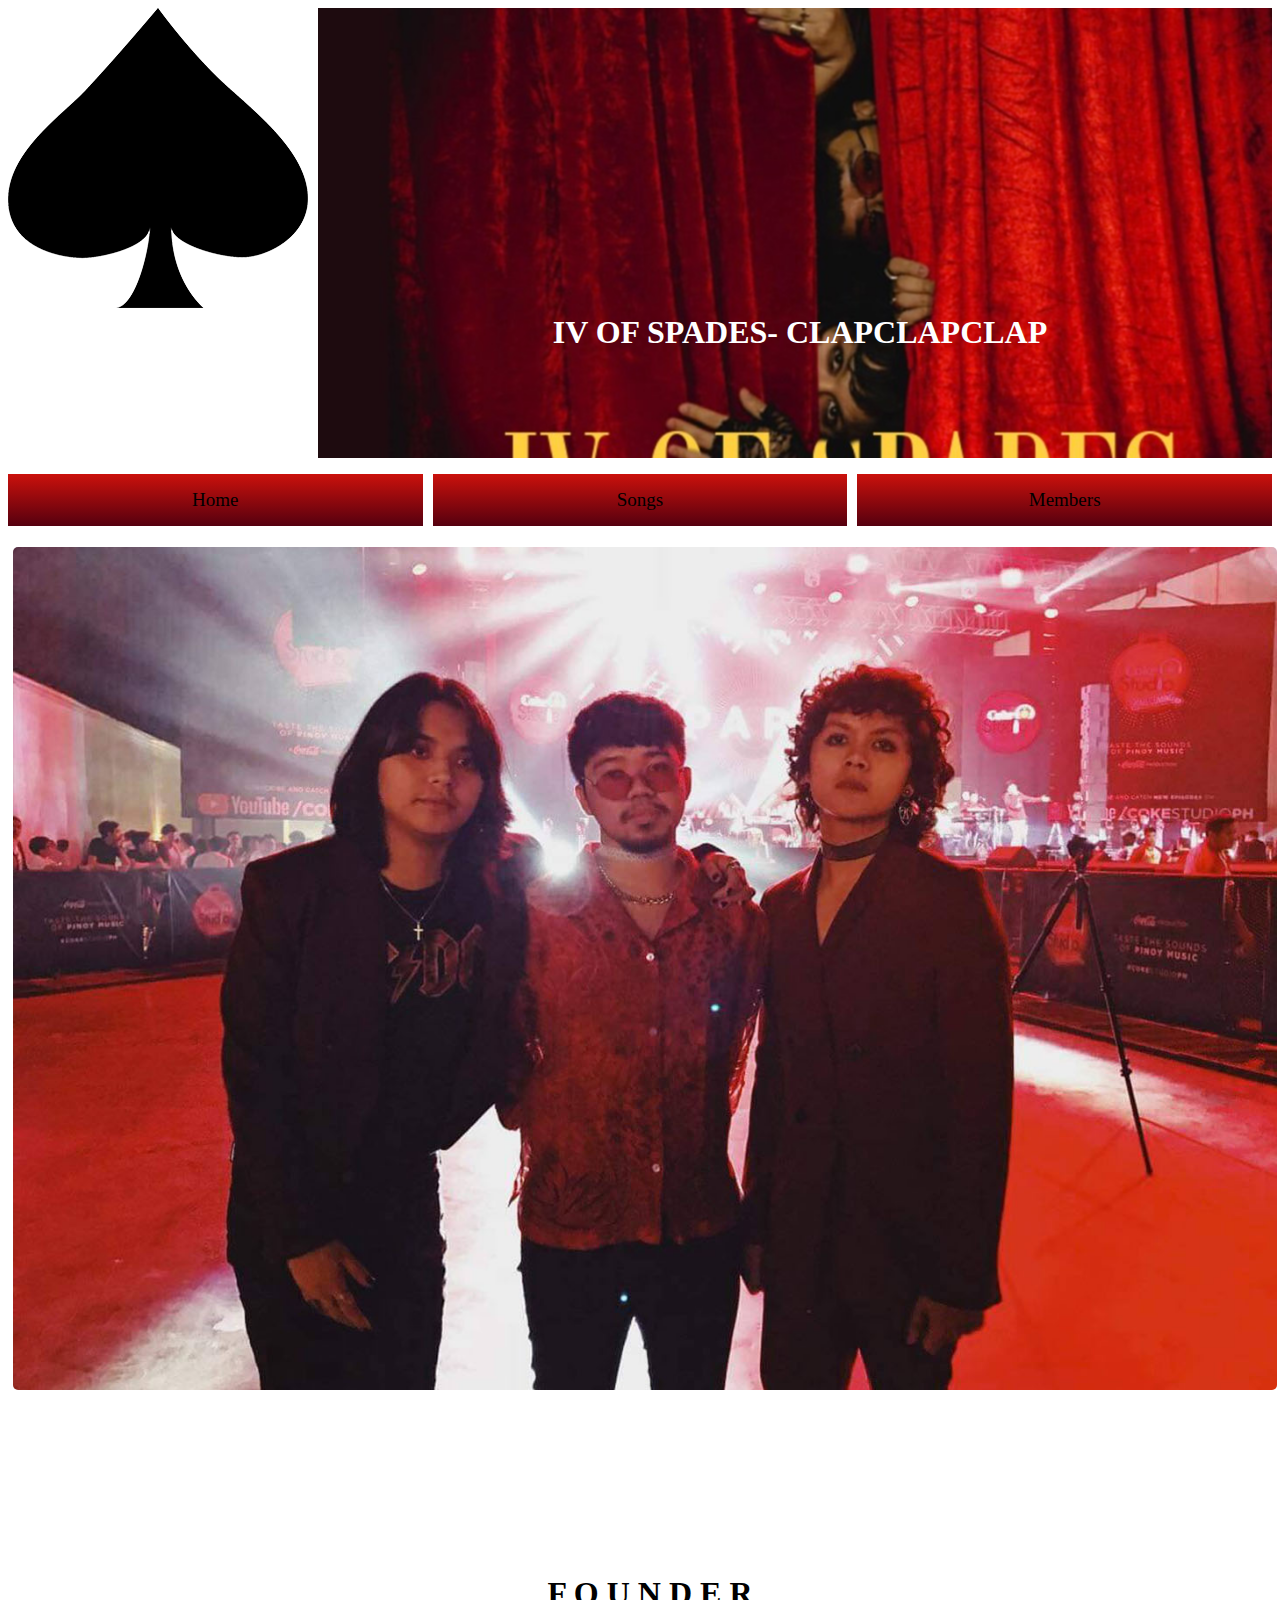
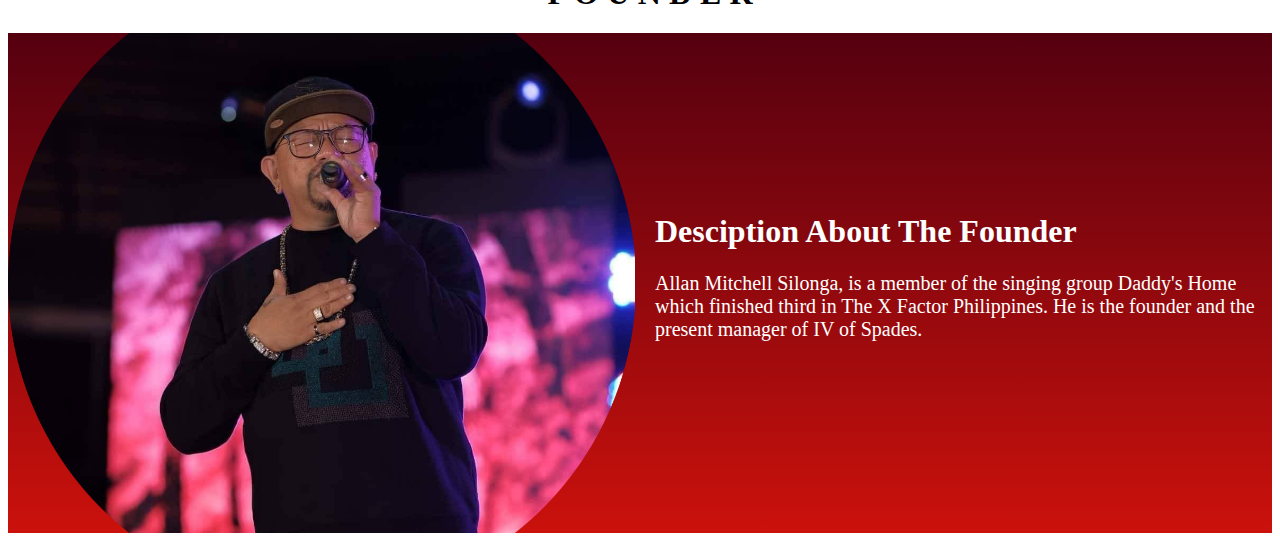
<file: index.html>
<!DOCTYPE html>
<html>
		<head>
		<title></title>
			<link rel="stylesheet" href="css/style.css">
		</head>
		<body>
				<div class="header">
					<div class="logo">
						<img src="images/spade.png" width="300px" height="300px">
					</div>
					<div class="album">
					<br><br><br><br><br><br><br>
						<h1 class="album-text">IV OF SPADES- CLAPCLAPCLAP</h1>
					</div>
				</div>
				<ul class="menu">
					<a href="index.html"><li>Home</li></a>
					<a href="index3.html"><li>Songs</li></a>
					<a href="index2.html"><li>Members</li></a>
				</ul>
				<div class="showcase">
					<div id="slider">
					<figure>
						<img src="images/slide1.jpg"/>
						<img src="images/slide2.jpg" />
						<img src="images/slide3.jpg"/>
					</figure>
					</div>
				</div>
				<h1 class="text">F O U N D E R</h1>
				<div class="founder">
					<div class="pic">
					</div>
					<div class="description">
						<h1>Desciption About The Founder</h1>
						<p>Allan Mitchell Silonga, is a member of the singing group Daddy's Home which finished third in The X Factor Philippines. He is the founder and the present manager of IV of Spades.</p>
					</div>
				</div>
		</body>
</html>
</file>
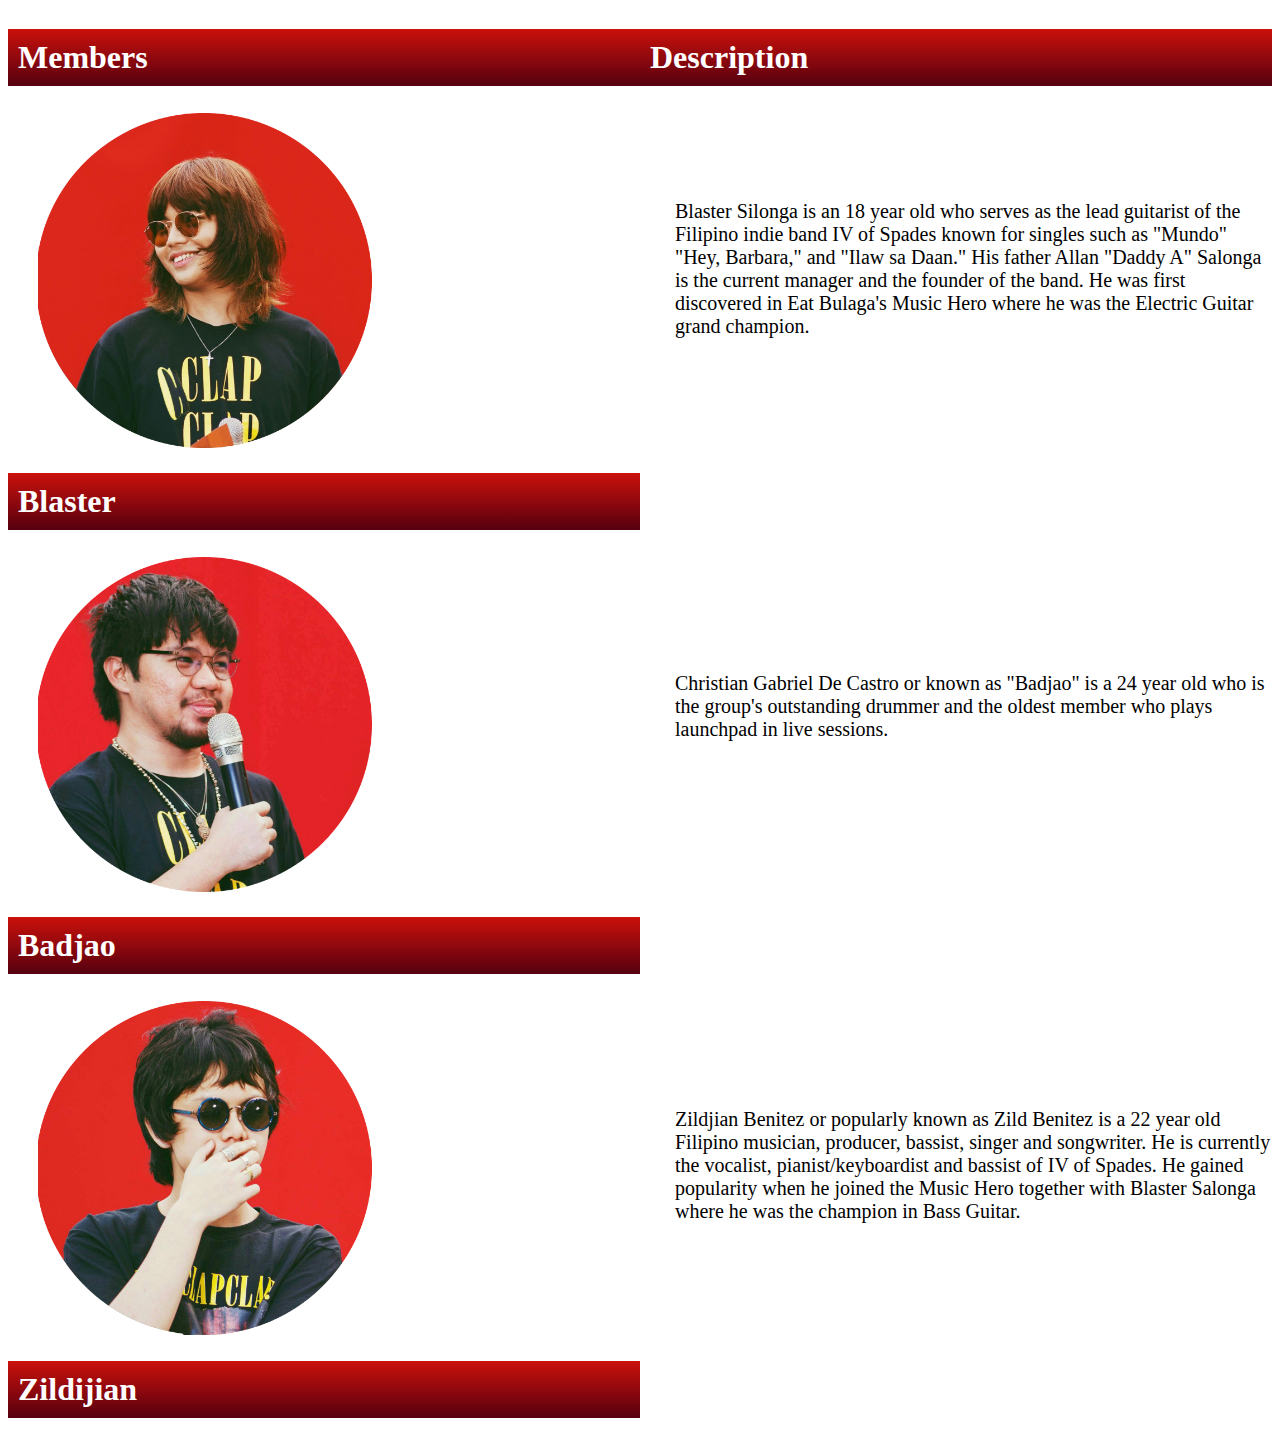
<file: index2.html>
<!DOCTYPE html>
<html>
		<head>
		<title></title>
			<link rel="stylesheet" href="css/style2.css">
		</head>
		<body>
				<div class="header">
					<div class="members">
						<h1>Members</h1>
						<img src="images/blaster.png" width="53%">
						<h1>Blaster</h1>
						<img src="images/badjao.png" width="53%">
						<h1>Badjao</h1>
						<img src="images/zildijian.png" width="53%">
						<h1>Zildijian</h1>
						
					</div>
					<div class="desciptions">
						<h1>Description</h1>
						<div class="blaster">
						<br><br><br><br>
						<p>Blaster Silonga is an 18 year old who serves as the lead guitarist of the Filipino indie band IV of Spades known for singles such as "Mundo" "Hey, Barbara," and "Ilaw sa Daan." His father Allan "Daddy A" Salonga is the current manager and the founder of the band. He was first discovered in  Eat Bulaga's Music Hero where he was the Electric Guitar grand champion. </p>
						</div>
						<div class="badjao">
						<br><br><br><br><br><br><br><br>
						<p>Christian Gabriel De Castro or known as "Badjao"  is a 24 year old who is the group's outstanding  drummer and the oldest member who plays launchpad  in live sessions.</p>
						</div>
						<div class="zildijian">
						<br><br><br><br><br><br><br>
						<br><br><br>
						<p>Zildjian Benitez or popularly known as Zild Benitez is a 22 year old Filipino musician, producer, bassist, singer and songwriter. He is currently the vocalist, pianist/keyboardist and bassist of IV of Spades. He gained popularity when he joined the Music Hero together with Blaster Salonga where he was the champion in Bass Guitar. </p>
						</div>
					</div>
				</div>
					
		</div>
	</body>
</html>
</file>
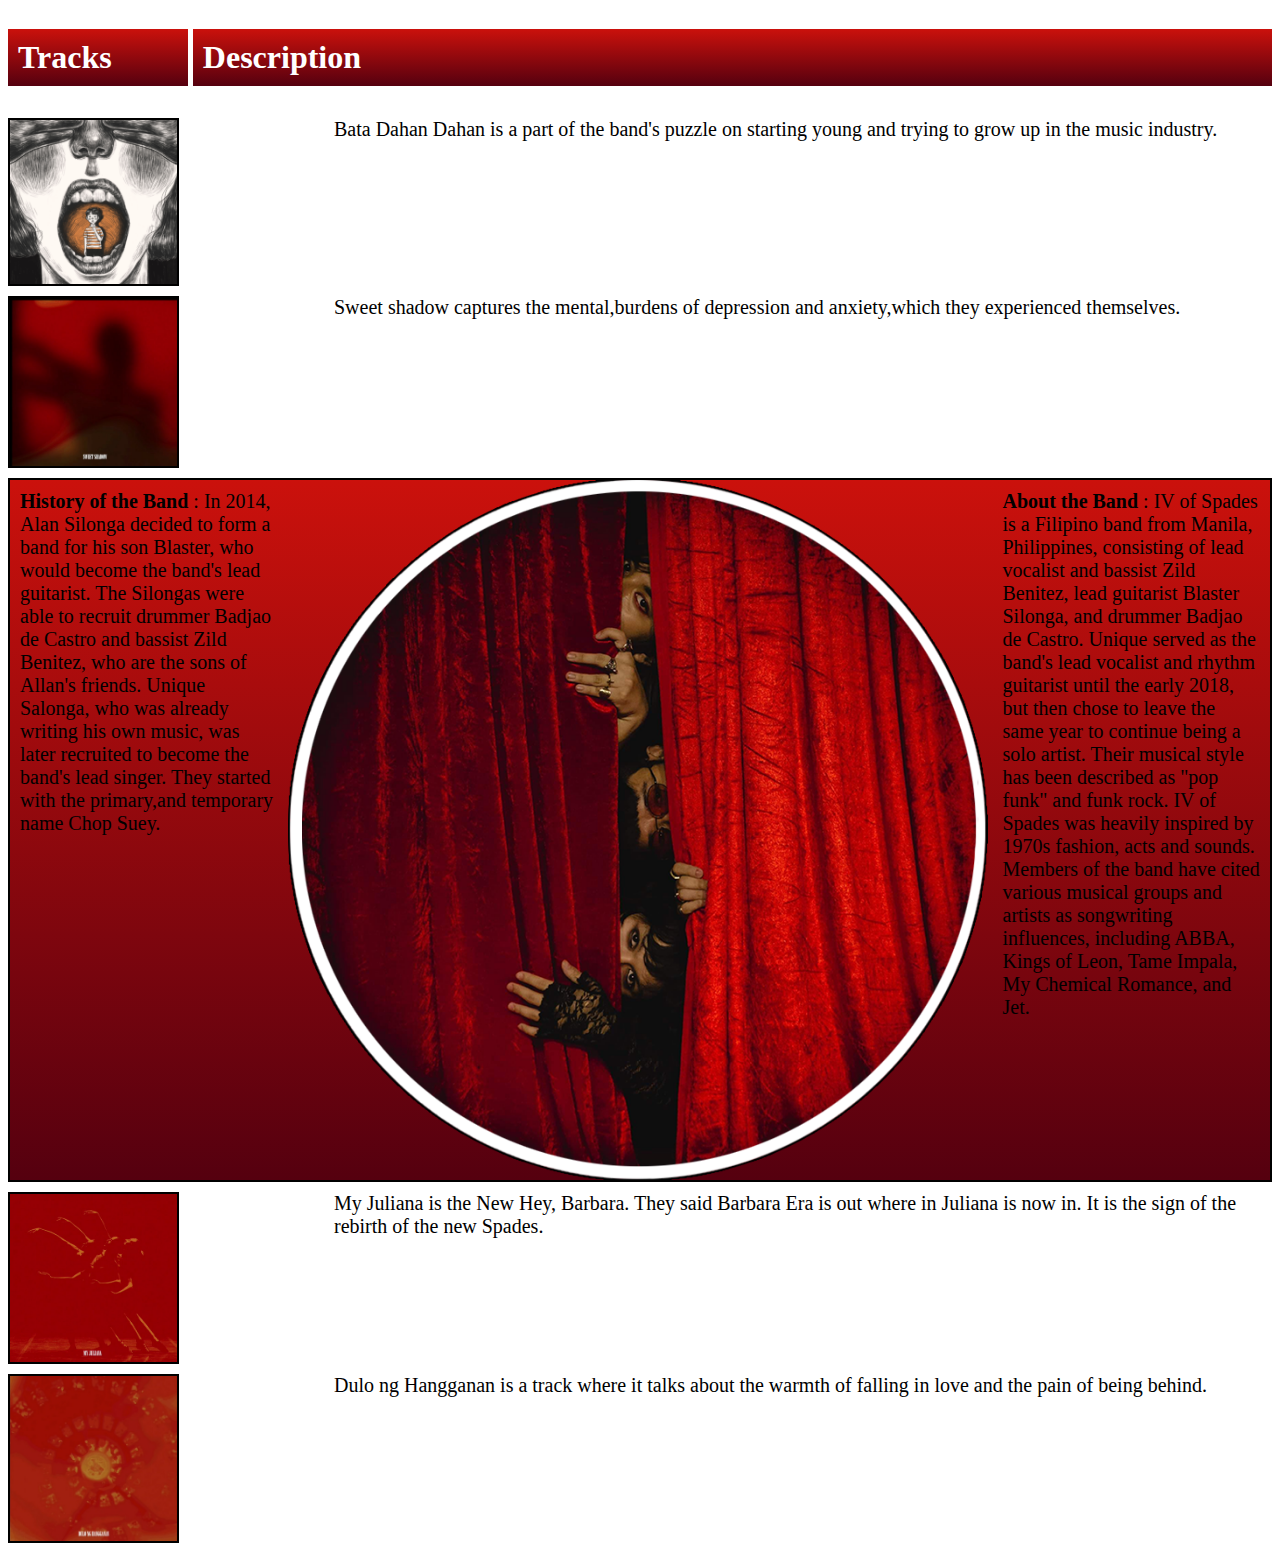
<file: index3.html>
<!DOCTYPE html>
<html>
		<head>
		<title></title>
			<link rel="stylesheet" href="css/style3.css">
		</head>
		<body>
				<div class="header">
				<div class="title">
							<h1>Tracks</h1>
							<h1>Description</h1>
				</div>
					<div class="tracks">
							<div class="track1">
							<img class="cistom"src="images/track1.png" width="53%">
							<p>Bata Dahan Dahan is a part of the band's puzzle on starting young and trying to grow up in the music industry.</p>
							</div>
							<div class="track1">
							<img class="cistom"src="images/track2.png" width="53%">
							<p>Sweet shadow captures the mental,burdens  of depression and anxiety,which they experienced themselves.</p>
							</div>
					</div>
						<div class="showcase">

						<p><b>History of the Band</b> :
In 2014, Alan Silonga decided to form a band for his son Blaster, who would become the band's lead guitarist. The Silongas were able to recruit drummer Badjao de Castro and bassist Zild Benitez, who are the sons of Allan's friends. Unique Salonga, who was already writing his own music, was later recruited to become the band's lead singer. They started with the primary,and temporary name Chop Suey.</p>
						<img src="images/circle.png" height="700px">
						<p><b>About the Band</b> : IV of Spades is a Filipino band from Manila, Philippines, consisting of lead vocalist and bassist Zild Benitez, lead guitarist Blaster Silonga, and drummer Badjao de Castro. Unique served as the band's lead vocalist and rhythm guitarist until the early 2018, but then chose to leave the same year to continue being a solo artist. Their musical style has been described as "pop funk" and funk rock.
							IV of Spades was heavily inspired by 1970s fashion, acts and sounds. Members of the band have cited various musical groups and artists as songwriting influences, including ABBA, Kings of Leon, Tame Impala, My Chemical Romance, and Jet.</p>
						</div>
					<div class="tracks2">
							<div class="track1">
							<img class="cistom"src="images/track3.png" width="53%">
							<p>My Juliana is the New Hey, Barbara. They said Barbara Era is out where in Juliana is now in. It is the sign of the rebirth of the new Spades.</p>
							</div>
							<div class="track1">
							<img class="cistom" src="images/track4.png" width="53%">
							<p>Dulo ng Hangganan is a track where it talks about the warmth of falling in love and the pain of being behind.</p>
							</div>
					</div>
				</div>
				</div>
					
		</div>
	</body>
</html>
</file>
<file: css/style.css>
.header{
	grid-template-columns: 1fr 5fr;
	height: 50vh;
	display: grid;
	grid-gap: 10px;
}
.album{
	background-image: url(../images/album.jpg);
	background-repeat: no-repeat;
	background-position: center;
}
a {
	text-decoration: none;
}
.menu{
	padding: 0px;
	display: grid;
	grid-gap: 10px;
	grid-template-columns: repeat(3,1fr);
}
.album-text{
	color: white;
	text-align: center;
}
li{
	padding: 15px;
	background-image: linear-gradient(to top, #55000f, #cb110c);
	list-style: none;
	text-align: center;
	color: black;
	font-size: 19px;
	transition: all 0.2s ease-out;
}
li:hover{
	background:#552221;
	color: white;
	transition: all 0.2s ease-out;
}


@keyframes slideshow {
	10% {left: 0;}
	20% {left: 0;}
	30% {left: -100%;}
	40% {left: -100%;}
	50% {left: -200%;}
	60% {left: -200%;}
}


#slider{
	overflow:hidden;
	width:100%;
	margin:5px auto; 
	border: 5px solid transparent;
	border-radius: 10px;
}
#slider figure img{
	width:20%;
	float:left;
}
#slider figure{
	position:relative;
	width:500%;
	margin:0;
	left:0;
	text-align:left;
	animation:20s slideshow infinite
}

@media screen and (max-width: 767px) 
{#slider 
{
	overflow: hidden; width: 100%; margin: 0 auto;
}
}
.founder{
	height: 500px;
	background-image: linear-gradient(to bottom, #55000f, #cb110c);
	grid-template-columns: 1fr 1fr;
	display: grid;
	grid-gap: 10px;
}
.text{
	color: black;
	margin-left: 20px;
	text-align: center;
}
.pic{
	background-image: url(../images/found.png);
	background-position: center;
	background-size: cover;
}
h1{
	color: white;
	margin-top: 180px;
		margin-left: 10px;
}
p{
	margin-left: 10px;
	margin-right: 10px;
	color: white;
	font-size: 20px;
}
</file>
<file: css/style2.css>
.header{
	grid-template-columns: 1fr 1fr;
	display: grid;
	height: 100px;
}
img{
	margin-left: 30px;
	margin-top: 5px;
}
h1{
	color: white;
	background-image: linear-gradient(to top, #55000f, #cb110c);
	padding: 10px;
}
p{
	margin-left: 35px;
	font-size: 20px;
}

.blaster{
	height: 400px;
}
.badjao{
	height: 400px;	
}
.zildijian{
	height: 	
}
</file>
<file: css/style3.css>
.menu{
	grid-template-columns: 1fr 1fr 1fr;
	display: grid;
	height: 75px;
	grid-gap: 10px;
	margin-right: 25px;
}
.track1{
	grid-template-columns: 1fr 3fr;
	display: grid;
}
h1{
	color: white;
	background-image: linear-gradient(to top, #55000f, #cb110c);
	padding: 10px;
}
.track2{
	grid-template-columns: 1fr 1fr;
	display: grid;
}
.track3{
	grid-template-columns: 1fr 1fr;
	display: grid;
}
.track4{
	grid-template-columns: 1fr 1fr;
	display: grid;
}
p{
	text-align: left;
	font-size: 20px;
	margin-top: 20px;
}
.left{
text-align: left;
margin-left: 10px;
}
.right{
	text-align: right;
	margin-right: 10px;
}
.showcase{
	height: 700px;
	border: black solid 2px;
	margin-top: 10px;
	grid-template-columns: 2fr 1fr 2fr;
	display: grid;
	background-image: linear-gradient(to top, #55000f, #cb110c);
}
.cistom{
		margin-top: 10px;
	border: 2px solid black;
}
a{
	text-decoration: none;
}
li{
	border: 2px #2761ff solid;
	color: #2761ff;
	padding: 20px;
	list-style: none;
	text-align: center;
}
li:hover{
	background: white;
	color: black;
	border: 2px black solid;
}
.caption{
	text-align: center;
	font-size: 25px;
	background: black;
	color: white;
	padding: 10px;
		background-image: linear-gradient(to right, #f38b08, #f7971d);
}
p{
	margin: 10px;
}
img{
	margin-right: 5px;
}
.title{
	grid-template-columns: 1fr 6fr;
	display: grid;
	grid-gap: 5px;
}

.footer{
	margin-top: 250px;
	border: 2px #2761ff solid;
	height: 70px;
}
</file>
